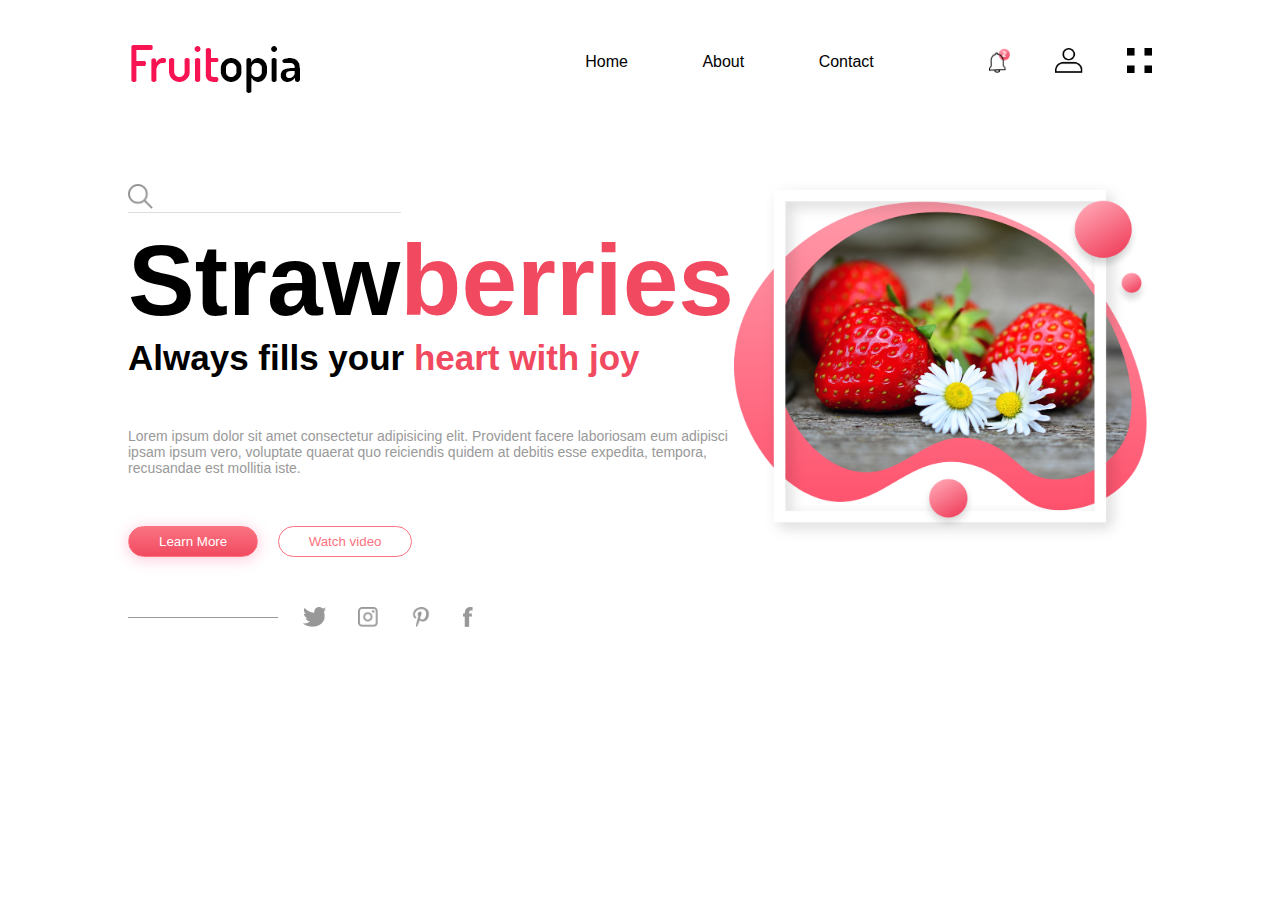
<file: Fruitopia/index.html>
<!DOCTYPE html>
<html lang="pt-BR">
  <head>
    <meta charset="UTF-8" />
    <meta name="viewport" content="width=device-width, initial-scale=1.0" />
    <link rel="preconnect" href="https://fonts.googleapis.com" />
    <link rel="stylesheet" href="css/style.css" />
    <title>Fruitopia Web Design - Easy Tutorials</title>
  </head>
  <body>
    <div class="hero">
      <div class="navbar">
        <img src="img/logo.png" />
        <ul>
          <li><a href="#">Home</a></li>
          <li><a href="#">About</a></li>
          <li><a href="#">Contact</a></li>
        </ul>
        <div class="navbar-icons">
          <img src="img/bell.png" />
          <img src="img/user.png" />
          <img src="img/menu.png" />
        </div>
      </div>
      <div class="banner">
        <div class="left-column">
          <div class="search-box">
            <img src="img/search.png" />
            <input type="text" />
          </div>
          <h1>Straw<span>berries</span></h1>
          <h3>Always fills your <span> heart with joy</span></h3>
          <p>
            Lorem ipsum dolor sit amet consectetur adipisicing elit. Provident
            facere laboriosam eum adipisci ipsam ipsum vero, voluptate quaerat
            quo reiciendis quidem at debitis esse expedita, tempora, recusandae
            est mollitia iste.
          </p>
          <div class="btn">
            <button type="button" class="primary-btn">Learn More</button>
            <button type="button">Watch video</button>
          </div>
          <div class="social-icons">
            <img src="img/twitter.png">
            <img src="img/instagram.png">
            <img src="img/pinterest.png">
            <img src="img/facebook.png">
          </div>
        </div>
        <div class="right-column">
          <img src="img/feature.png" />
        </div>
      </div>
    </div>
  </body>
</html>
</file>
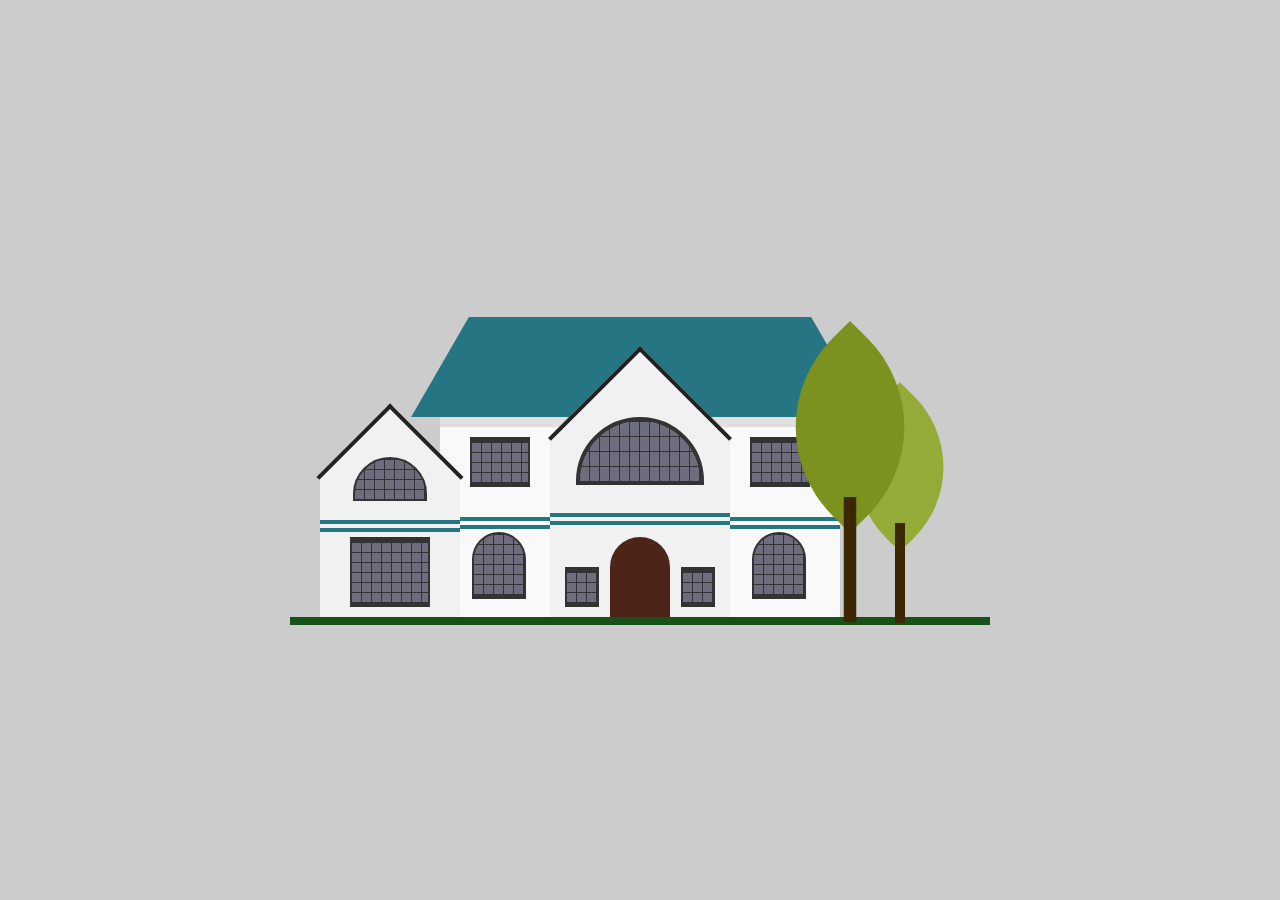
<file: House Drawing/index.html>
<!DOCTYPE html>
<html lang="en">
  <head>
    <meta charset="UTF-8" />
    <meta name="viewport" content="width=device-width, initial-scale=1.0" />
    <title>Document</title>
    <link rel="stylesheet" href="css/style.css" />
  </head>
  <body>
    <div class="house">
      <div class="main">
        <div class="windows_right"></div>
        <div class="windows_left"></div>
        <div class="line adjst"></div>
        <div class="roof"></div>
        <div class="front">
          <div class="line"></div>
          <div class="door"></div>
        </div>
        <div class="side">
          <div class="line"></div>
          <div class="windows"></div>
        </div>
        <div class="tree"></div>
        <div class="tree tree2"></div>
      </div>
    </div>
  </body>
</html>
</file>
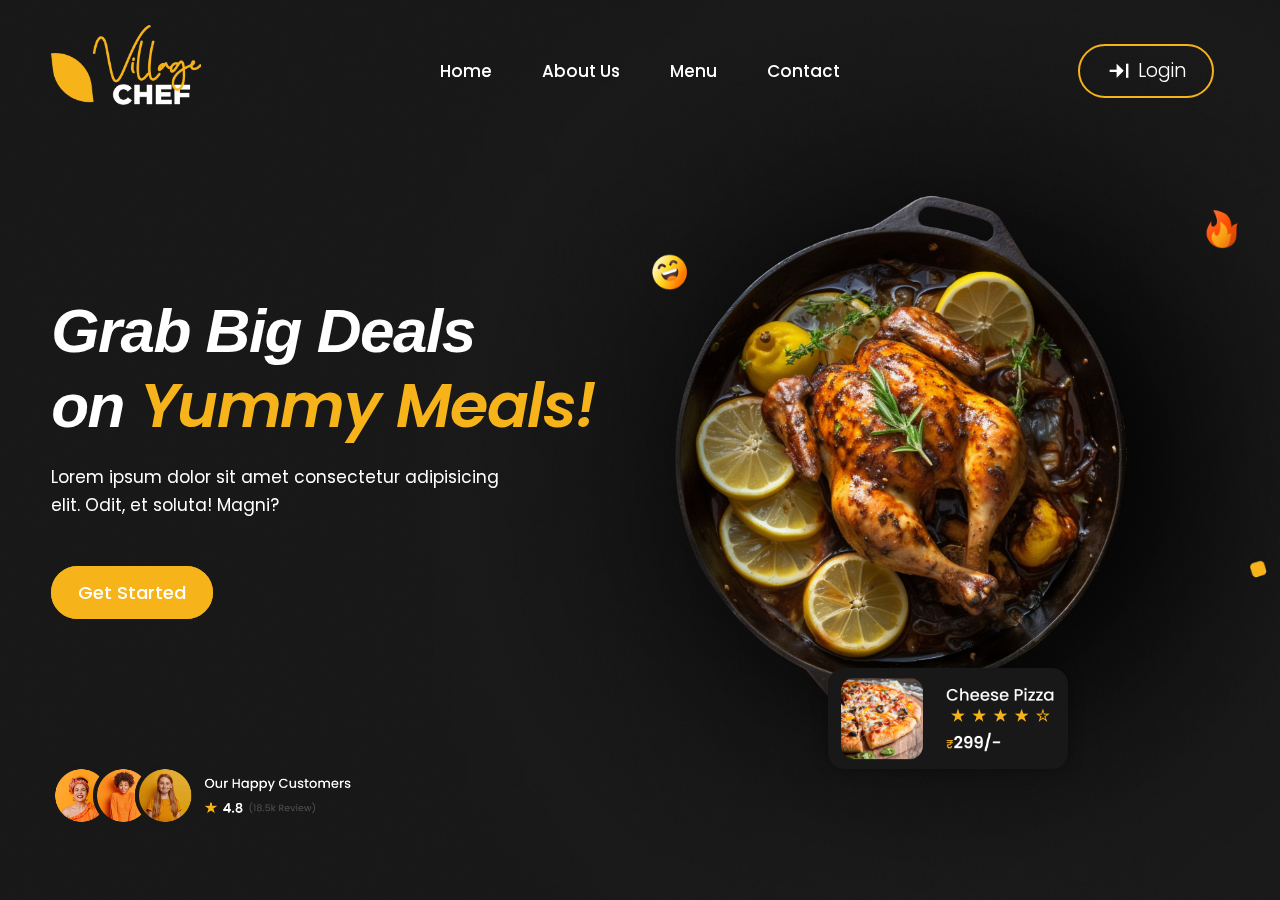
<file: Responsive Animated Website/index.html>
<!DOCTYPE html>
<html lang="pt-BR">
<head>
    <meta charset="UTF-8">
    <meta name="viewport" content="width=device-width, initial-scale=1.0">
    <meta http-equiv="X-UA-Compatible" content="ie=edge">
    <link rel="stylesheet" href="css/style.css">
    <title>New Website Design</title>
    <!--  Google Fonts link -->
    <link rel="preconnect" href="https://fonts.googleapis.com">
    <link rel="preconnect" href="https://fonts.gstatic.com" crossorigin>
    <link href="https://fonts.googleapis.com/css2?family=Poppins:ital,wght@0,100;0,200;0,300;0,400;0,500;0,600;0,700;0,800;0,900;1,100;1,200;1,300;1,400;1,500;1,600;1,700;1,800;1,900&display=swap" rel="stylesheet">
    <!--  BoxIcon Fonts link -->
    <link rel="stylesheet"
    href="https://unpkg.com/boxicons@latest/css/boxicons.min.css">
    <!-- AOS ANIMATION -->
    <link rel="stylesheet" href="https://unpkg.com/aos@next/dist/aos.css" />

</head>
<body>

    <header>
        <a href="#" class="logo"><img src="img/logo (4).png"></a>

        <ul class="navlist">
            <li><a href="#">Home</a></li>
            <li><a href="#">About Us</a></li>
            <li><a href="#">Menu</a></li>
            <li><a href="#">Contact</a></li>
        </ul>

        <div class="right-nav">
            <div class="right-icon">
                <a href="#" class="nv-btn"><i class='bx bxs-arrow-to-right'></i>Login</a>
            </div>
            <div class="bx bx-menu" id="menu-icon"></div>
        </div>
    </header>

    <!-- HOME - SECTION -->
    <section class="home">
        <div class="home-text">
            <h1 data-aos="zoom-in-left" data-aos-duration="1400" data-aos-delay="200">Grab Big Deals <br> on <span>Yummy Meals!</span></h1>
            <p data-aos="fade-right" data-aos-duration="1300">Lorem ipsum dolor sit amet consectetur adipisicing elit. Odit, et soluta! Magni?</p>

            <div class="home-btn" data-aos="flip-down" data-aos-duration="1400" data-aos-delay="200">
                <a href="#">Get Started</a>
            </div>
        </div>

        <div class="home-img" data-aos="zoom-in" data-aos-duration="1400">
            <img src="img/food img.png">
        </div>
    </section>
    
    <div class="down-left">
        <div class="down-img" data-aos="zoom-in" data-aos-duration="1400">
            <img src="img/pizza card.png">
        </div>

        <div class="left-img" data-aos="zoom-in" data-aos-duration="1400">
            <img src="img/happy customer.png">
        </div>
    </div>

    <!-- JAVASCRIPT -->
    <script src="java.js"></script>
</body>
    <!-- AOS ANIAMTION JAVA SCRIPT -->
<script src="https://unpkg.com/aos@next/dist/aos.js"></script>
<script>
  AOS.init({
        offset:1,
  });
</script>
</html>
</file>
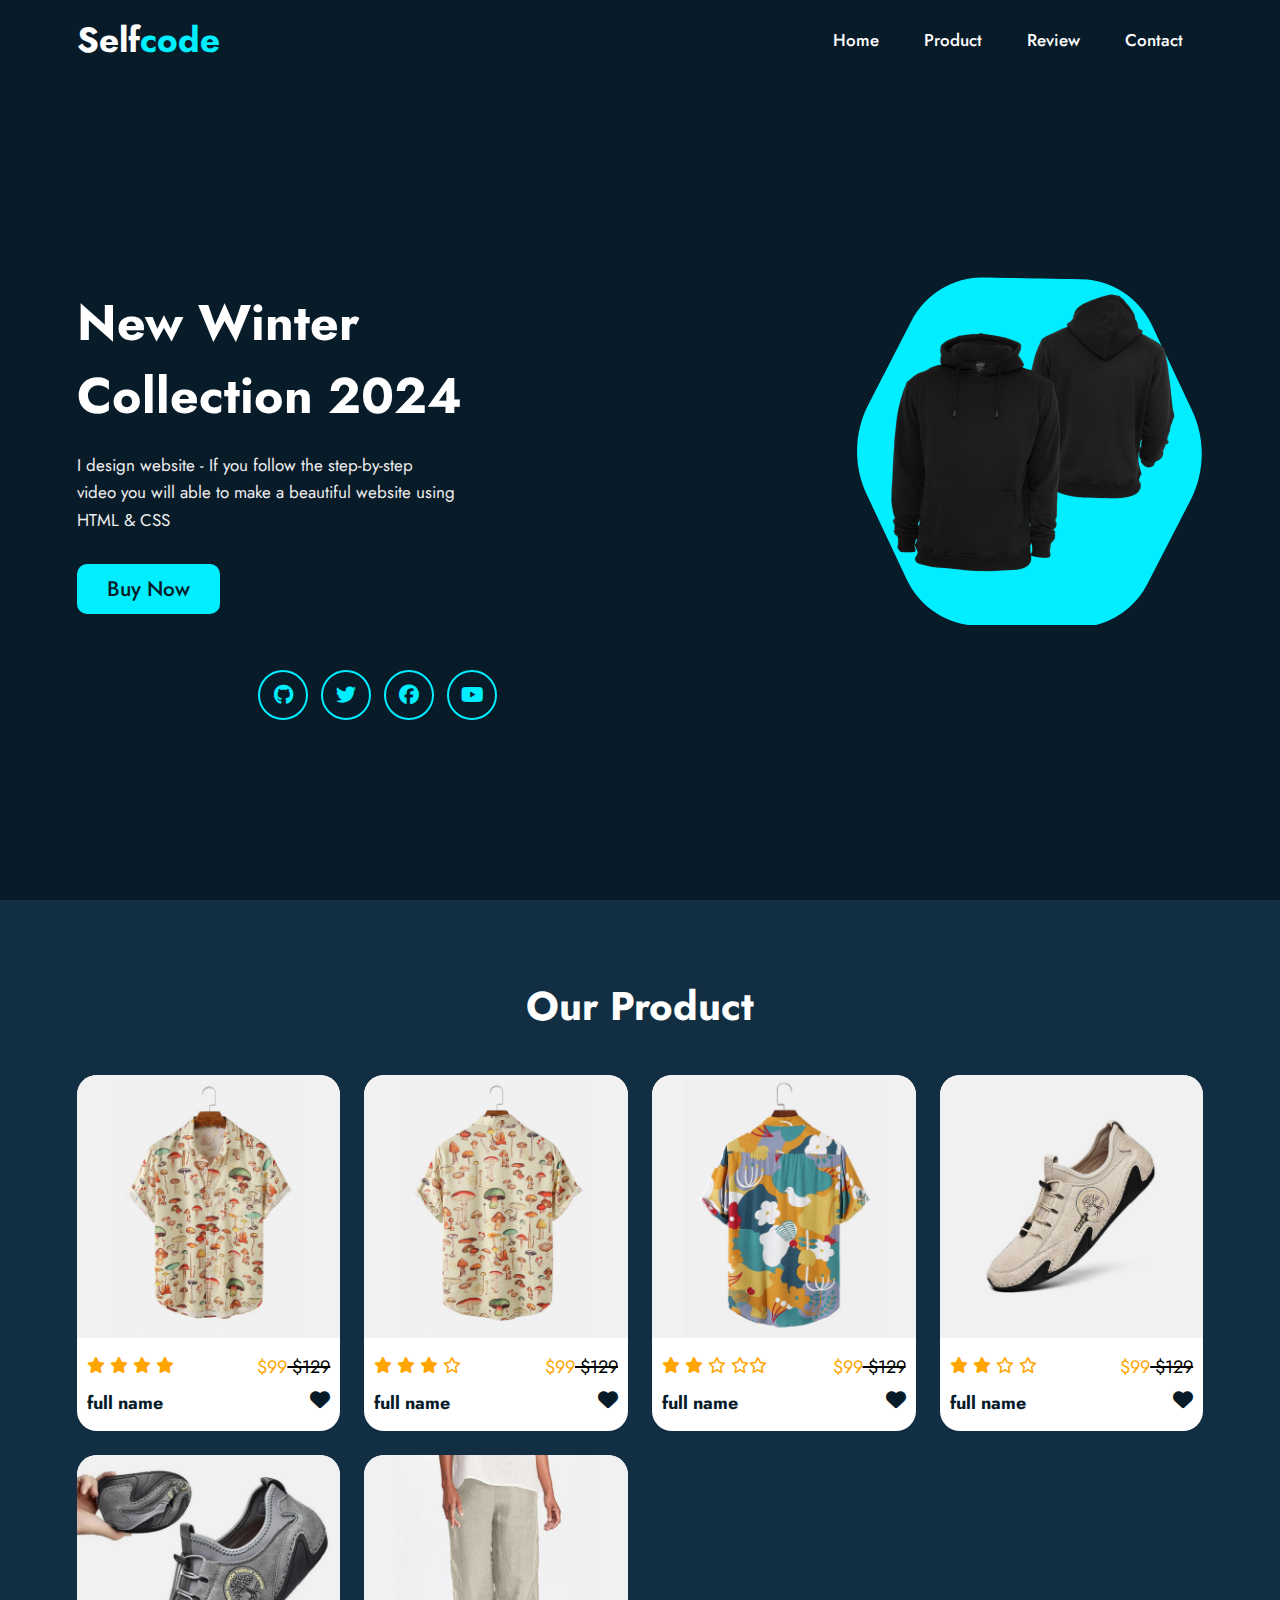
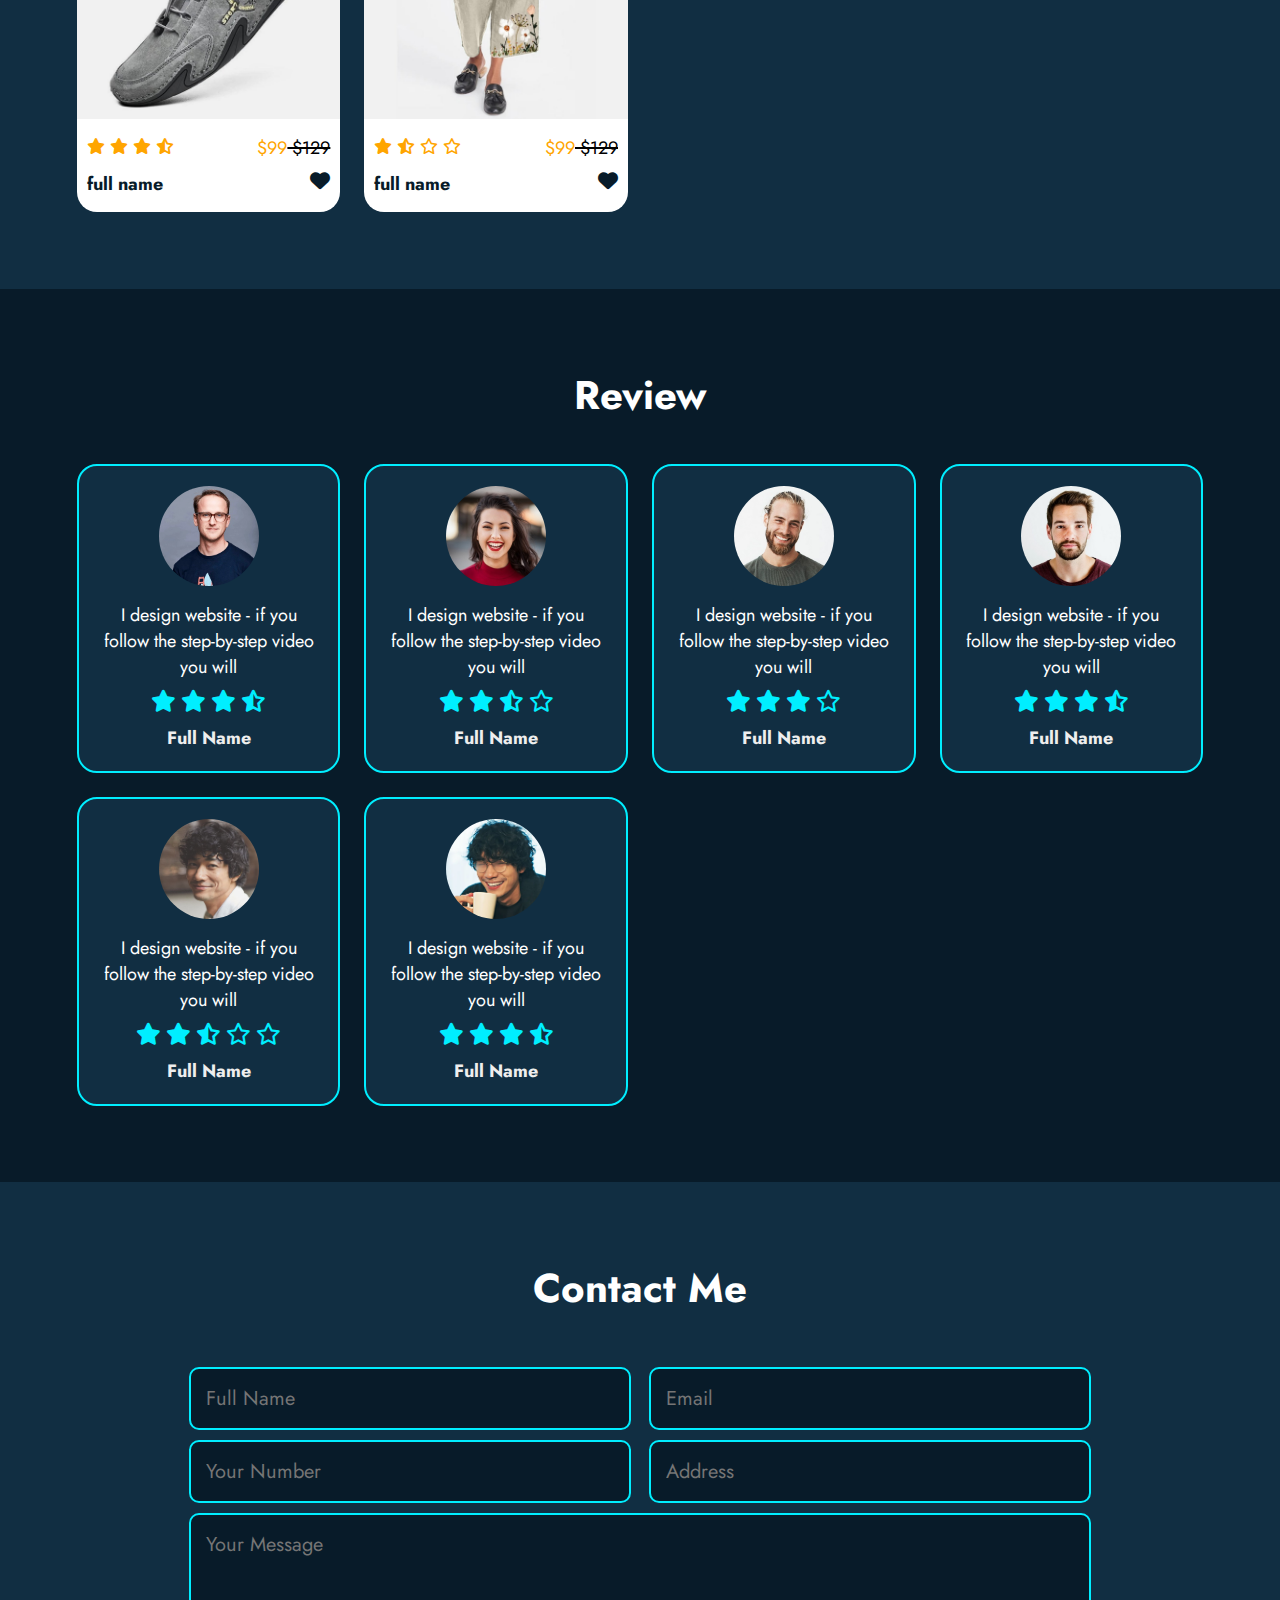
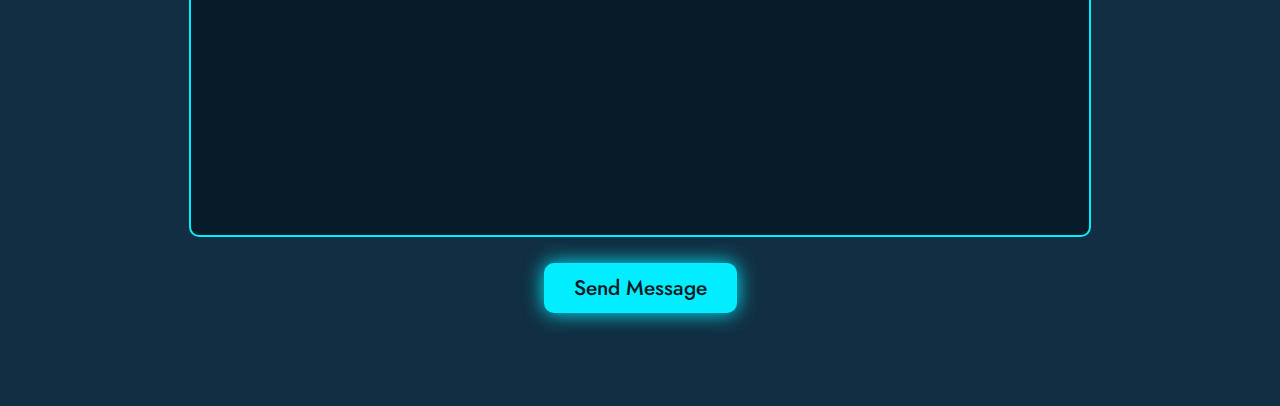
<file: Responsive Ecommerce/index.html>
<!DOCTYPE html>
<html lang="pt-BR">
<head>
    <meta charset="UTF-8">
    <meta name="viewport" content="width=device-width, initial-scale=1.0">
    <meta http-equiv="X-UA-Compatible" content="ie=edge">
    <link rel="stylesheet" href="css/style.css">
    <!-- LINK FONT AWESOME -->
    <link rel="stylesheet" href="https://cdnjs.cloudflare.com/ajax/libs/font-awesome/6.5.2/css/all.min.css">
    <title>Responsive Ecommerce</title>
</head>
<body>
    
    <header>
        <h1 class="logo">self<span>code</span></h1>
        <nav class="navbar">
            <a href="#home">Home</a>
            <a href="#product">Product</a>
            <a href="#review">Review</a>
            <a href="#contact">Contact</a>
        </nav>
        <i class="fa-solid fa-bars"></i>
    </header>


    <!-- SECTION HOME -->
    <section class="home" id="home">
        <div class="home_content">
            <h1>New Winter <br> Collection 2024</h1>
            <p>I design website - If you follow the step-by-step <br>video you will
                able to make a beautiful website using <br> HTML & CSS </p>

                <div class="btn">buy now</div>
                <div class="link">
                    <a href="#"><i class="fa-brands fa-github"></i></a>
                    <a href="#"><i class="fa-brands fa-twitter"></i></a>
                    <a href="#"><i class="fa-brands fa-facebook"></i></a>
                    <a href="#"><i class="fa-brands fa-youtube"></i></a>
                </div>
        </div>
       <img src="img/homeproduct.png" alt="">
    </section>

    <!-- SECTION PRODUCT -->
    <section class="product" id="product">
        <h1 class="heading">our <span>product</span></h1>
        <div class="product_container">
            <div class="product_box">
                <img src="img/product-1.jpg" alt="">
                <div class="product_info">
                    <div class="icon-star">
                        <i class="fa-solid fa-star"></i>
                        <i class="fa-solid fa-star"></i>
                        <i class="fa-solid fa-star"></i>
                        <i class="fa-solid fa-star"></i>
                    </div>
                    <p>$99<span> $129</span></p>
                </div>
                <div class="tittel">
                    <h5>full name</h5>
                    <i class="fa-solid fa-heart"></i>
                </div>
            </div>
            <div class="product_box">
                <img src="img/product-2.jpg" alt="">
                <div class="product_info">
                    <div class="icon-star">
                        <i class="fa-solid fa-star"></i>
                        <i class="fa-solid fa-star"></i>
                        <i class="fa-solid fa-star"></i>
                        <i class="fa-regular fa-star"></i>
                    </div>
                    <p>$99<span> $129</span></p>
                </div>
                <div class="tittel">
                    <h5>full name</h5>
                    <i class="fa-solid fa-heart"></i>
                </div>
            </div>
            <div class="product_box">
                <img src="img/product-3.jpg" alt="">
                <div class="product_info">
                    <div class="icon-star">
                        <i class="fa-solid fa-star"></i>
                        <i class="fa-solid fa-star"></i>
                        <i class="fa-regular fa-star"></i>
                        <i class="fa-regular fa-star"></i><i class="fa-regular fa-star"></i>
                    </div>
                    <p>$99<span> $129</span></p>
                </div>
                <div class="tittel">
                    <h5>full name</h5>
                    <i class="fa-solid fa-heart"></i>
                </div>
            </div>
            <div class="product_box">
                <img src="img/product-4.jpg" alt="">
                <div class="product_info">
                    <div class="icon-star">
                        <i class="fa-solid fa-star"></i>
                        <i class="fa-solid fa-star"></i>
                        <i class="fa-regular fa-star"></i>
                        <i class="fa-regular fa-star"></i>
                    </div>
                    <p>$99<span> $129</span></p>
                </div>
                <div class="tittel">
                    <h5>full name</h5>
                    <i class="fa-solid fa-heart"></i>
                </div>
            </div>
            <div class="product_box">
                <img src="img/product-5.jpg" alt="">
                <div class="product_info">
                    <div class="icon-star">
                        <i class="fa-solid fa-star"></i>
                        <i class="fa-solid fa-star"></i>
                        <i class="fa-solid fa-star"></i>
                        <i class="fa-solid fa-star-half-stroke"></i>
                    </div>
                    <p>$99<span> $129</span></p>
                </div>
                <div class="tittel">
                    <h5>full name</h5>
                    <i class="fa-solid fa-heart"></i>
                </div>
            </div>
            <div class="product_box">
                <img src="img/product-6.jpg" alt="">
                <div class="product_info">
                    <div class="icon-star">
                        <i class="fa-solid fa-star"></i>
                        <i class="fa-solid fa-star-half-stroke"></i>
                        <i class="fa-regular fa-star"></i>
                        <i class="fa-regular fa-star"></i>
                    </div>
                    <p>$99<span> $129</span></p>
                </div>
                <div class="tittel">
                    <h5>full name</h5>
                    <i class="fa-solid fa-heart"></i>
                </div>
            </div>
        </div>
    </section>

    <!-- SECTION REVIEW -->
    <section class="review" id="#review">
        <h1 class="heading">Review</h1>
        <div class="review_container">
            <div class="review_box">
                <img src="img/client-1.jpg" alt="">
                <div class="review_info">
                    <p>I design website - if you follow the step-by-step video you will</p>
                    <div class="icon-star">
                        <i class="fa-solid fa-star"></i>
                        <i class="fa-solid fa-star"></i>
                        <i class="fa-solid fa-star"></i>
                        <i class="fa-solid fa-star-half-stroke"></i>    
                </div>
                <h4>Full Name</h4>
            </div>
        </div>
            <div class="review_box">
                <img src="img/client-2.jpg" alt="">
                <div class="review_info">
                    <p>I design website - if you follow the step-by-step video you will</p>
                    <div class="icon-star">
                        <i class="fa-solid fa-star"></i>
                        <i class="fa-solid fa-star"></i>
                        <i class="fa-solid fa-star-half-stroke"></i>
                        <i class="fa-regular fa-star"></i>        
                </div>
                <h4>Full Name</h4>
            </div>
        </div>
            <div class="review_box">
                <img src="img/client-3.jpg" alt="">
                <div class="review_info">
                    <p>I design website - if you follow the step-by-step video you will</p>
                    <div class="icon-star">
                        <i class="fa-solid fa-star"></i>
                        <i class="fa-solid fa-star"></i>
                        <i class="fa-solid fa-star"></i>
                        <i class="fa-regular fa-star"></i>    
                </div>
                <h4>Full Name</h4>
            </div>
        </div>
            <div class="review_box">
                <img src="img/client-4.jpg" alt="">
                <div class="review_info">
                    <p>I design website - if you follow the step-by-step video you will</p>
                    <div class="icon-star">
                        <i class="fa-solid fa-star"></i>
                        <i class="fa-solid fa-star"></i>
                        <i class="fa-solid fa-star"></i>
                        <i class="fa-solid fa-star-half-stroke"></i>    
                </div>
                <h4>Full Name</h4>
            </div>
        </div>
            <div class="review_box">
                <img src="img/clien5.jpg" alt="">
                <div class="review_info">
                    <p>I design website - if you follow the step-by-step video you will</p>
                    <div class="icon-star">
                        <i class="fa-solid fa-star"></i>
                        <i class="fa-solid fa-star"></i>
                        <i class="fa-solid fa-star-half-stroke"></i>    
                        <i class="fa-regular fa-star"></i>
                        <i class="fa-regular fa-star"></i>
                    </div>
                <h4>Full Name</h4>
            </div>
        </div>
            <div class="review_box">
                <img src="img/clien6.jpg" alt="">
                <div class="review_info">
                    <p>I design website - if you follow the step-by-step video you will</p>
                    <div class="icon-star">
                        <i class="fa-solid fa-star"></i>
                        <i class="fa-solid fa-star"></i>
                        <i class="fa-solid fa-star"></i>
                        <i class="fa-solid fa-star-half-stroke"></i>    
                </div>
                <h4>Full Name</h4>
            </div>
        </div>
    </section>

    <!-- SECTION CONTACT US -->
    <section class="contact" id="contact">
        <h1 class="heading">Contact <span>me</span></h1>
        <form action="#">
            <div class="input-box">
                <input type="text" placeholder="Full Name">
                <input type="email" placeholder="Email">
            </div>
            <div class="input-box">
                <input type="number" placeholder="Your number">
                <input type="email" placeholder="Address">
            </div>
            <textarea name="" id="" cols="30" rows="10" placeholder="Your message"></textarea>
            <div class="btn">send message</div>
        </form>
    </section>


    <!-- JAVASCRIPT -->
    <script>
        let navbar = document.querySelector(".navbar");
        let icon = document.querySelector(".fa-bars");

        icon.onclick = () =>{
            navbar.classList.toggle("active")
        }
    </script>

</body>
</html>
</file>
<file: Fruitopia/css/style.css>
*{
    margin: 0;
    padding: 0;
    font-family: 'Dosis', sans-serif;
}
.hero{
    width: 80%;
    margin: auto;
}
.navbar{
    margin: 30px auto;
    display: flex;
    align-items: center;
}
ul{
    flex: 1;
    text-align: right;
}
ul li{
    display: inline-block;
    list-style: none;
    margin: 0 25px;
}
ul li a{
    text-decoration: none;
    color: #000;
    padding: 0 10px;
    position: relative;
}
ul li a::after{
    content: '';
    width: 0%;
    height: 10px;
    background: #f14a60;
    position: absolute;
    left: 50%;
    transform: translateX(-50%);
    top: -55px;
    transition: 0.5s;
}
ul li a:hover::after{
    width: 100%;
}
.navbar-icons img{
    height: 25px;
    margin-left: 40px;
    cursor: pointer;
}
.navbar-icons{
    margin-left: 40px;
}
.banner{
    display: flex;
    margin-top: 80px;
}
.left-column, .right-column{
    flex-basis: 50%;
}
.right-column img{
   width: 100%; 
}
.search-box{
    width: 45%;
    display: flex;
    padding-bottom: 3px;
    border-bottom: 1px solid #ddd;
    margin: 10px 0;
}
.search-box img{
    height: 25px;
    width: 25px;
    cursor: pointer;
}
.search-box input{
    width: 100%;
    margin-left: 15px;
    font-size: 17px;
    border: 0;
    outline: none;
}
.left-column h1{
    font-size: 100px;
}
.left-column h3{
    font-size: 35px;
}
span{
    color: #f14a60;
}
.left-column p{
    font-size: 14px;
    color: #999;
    margin: 50px 0;
}
.btn button{
    padding: 7px 30px;
    margin-right: 15px;
    outline: none;
    border: 1px solid #fb7381;
    border-radius: 20px;
    cursor: pointer;
    color: #fb7381;
    background: transparent;
}
.btn .primary-btn{
    background: linear-gradient(#fb7381, #f14a60);
    box-shadow: 0 2px 15px rgba(248, 38, 103, 0.26);
    color: #fff;
}
.btn{
    margin-bottom: 50px;
}
.social-icons{
    width: 200px;
    text-align: center;
    opacity: 0.4;
    position: relative;
    margin-left: 160px;
}
.social-icons img{
    height: 20px;
    margin: 0 14px;
}
.social-icons::after{
    content: '';
    width: 150px;
    height: 1px;
    background: #000;
    position: absolute;
    left: -160px;
    top: 10px;
}
</file>
<file: House Drawing/css/style.css>
* {
  margin: 0;
  padding: 0;
  box-sizing: border-box;
}

body {
  display: flex;
  justify-content: center;
  align-items: center;
  min-height: 100vh;
  overflow: hidden;
  background: #ccc;
}

.house {
  position: relative;
  width: 700px;
  height: 350px;
  border-bottom: 8px solid #175117;
}

.main {
  position: absolute;
  bottom: 0;
  left: 50%;
  transform: translateX(-50%);
  width: 400px;
  height: 200px;
  background: #f9f9f9;
}

.main::before {
  content: "";
  position: absolute;
  top: 0;
  left: 0;
  width: 100%;
  height: 10px;
  background: rgba(0, 0, 0, 0.1);
}

.roof {
  position: absolute;
  top: -100px;
  height: 100px;
  width: 100%;
}

.roof::before {
  content: "";
  position: absolute;
  top: 0;
  left: 0;
  width: 60%;
  height: 100%;
  background: #257582;
  transform: skewX(330deg);
}

.roof::after {
  content: "";
  position: absolute;
  top: 0;
  right: 0;
  width: 60%;
  height: 100%;
  background: #257582;
  transform: skewX(30deg);
}

.front {
  position: absolute;
  bottom: 0;
  left: 50%;
  transform: translateX(-50%);
  width: 180px;
  height: 180px;
  background: #f1f1f1;
}

.front::before {
  content: "";
  position: absolute;
  left: 50%;
  top: -64px;
  width: 126px;
  height: 126px;
  background: #f1f1f1;
  transform: translateX(-50%) rotate(45deg);
  border-top: 4px solid #222;
  border-left: 4px solid #222;
}

.front::after {
  content: "";
  position: absolute;
  top: -20px;
  left: 50%;
  transform: translateX(-50%);
  width: 120px;
  height: 60px;
  background: #333;
  background-image: linear-gradient(
      to right,
      transparent 10%,
      transparent 90%,
      #333 90%
    ),
    linear-gradient(to bottom, transparent 10%, #6d6d7d 10%);
  background-size: 10px 15px;
  border-top-left-radius: 100px;
  border-top-right-radius: 100px;
  border: 4px solid #333;
}

.door {
  position: absolute;
  bottom: 0;
  left: 50%;
  transform: translateX(-50%);
  width: 60px;
  height: 80px;
  background: #4d2418;
  border-top-left-radius: 60px;
  border-top-right-radius: 60px;
}

.door::before {
  content: "";
  position: absolute;
  top: 30px;
  left: -45px;
  width: 30px;
  height: 30px;
  background: #333;
  background-image: linear-gradient(
      to right,
      transparent 10%,
      transparent 90%,
      #333 90%
    ),
    linear-gradient(to bottom, transparent 10%, #6d6d7d 10%);
  background-size: 10px 10px;
  border: 2px solid #333;
  border-top: 5px solid #333;
  border-bottom: 5px solid #333;
}

.door::after {
  content: "";
  position: absolute;
  top: 30px;
  right: -45px;
  width: 30px;
  height: 30px;
  background: #333;
  background-image: linear-gradient(
      to right,
      transparent 10%,
      transparent 90%,
      #333 90%
    ),
    linear-gradient(to bottom, transparent 10%, #6d6d7d 10%);
  background-size: 10px 10px;
  border: 2px solid #333;
  border-top: 5px solid #333;
  border-bottom: 5px solid #333;
}

.line {
  position: absolute;
  top: 42%;
  width: 100%;
  height: 12px;
  border-top: 4px solid #257582;
  border-bottom: 4px solid #257582;
}

.adjst {
  top: 50%;
}

.windows_right {
  position: absolute;
  top: 20px;
  right: 30px;
  width: 60px;
  height: 50px;
  background: #333;
  background-image: linear-gradient(
      to right,
      transparent 10%,
      transparent 90%,
      #333 90%
    ),
    linear-gradient(to bottom, transparent 10%, #6d6d7d 10%);
  background-size: 10px 10px;
  border: 2px solid #333;
  border-top: 5px solid #333;
  border-bottom: 5px solid #333;
}

.windows_right::before {
  content: "";
  position: absolute;
  top: 90px;

  width: 50px;
  height: 60px;
  background: #333;
  background-image: linear-gradient(
      to right,
      transparent 10%,
      transparent 90%,
      #333 90%
    ),
    linear-gradient(to bottom, transparent 10%, #6d6d7d 10%);
  background-size: 10px 10px;
  border: 2px solid #333;
  border-bottom: 5px solid #333;
  border-top-left-radius: 60px;
  border-top-right-radius: 60px;
}

.windows_left {
  position: absolute;
  top: 20px;
  left: 30px;
  width: 60px;
  height: 50px;
  background: #333;
  background-image: linear-gradient(
      to right,
      transparent 10%,
      transparent 90%,
      #333 90%
    ),
    linear-gradient(to bottom, transparent 10%, #6d6d7d 10%);
  background-size: 10px 10px;
  border: 2px solid #333;
  border-top: 5px solid #333;
  border-bottom: 5px solid #333;
}

.windows_left::before {
  content: "";
  position: absolute;
  top: 90px;

  width: 50px;
  height: 60px;
  background: #333;
  background-image: linear-gradient(
      to right,
      transparent 10%,
      transparent 90%,
      #333 90%
    ),
    linear-gradient(to bottom, transparent 10%, #6d6d7d 10%);
  background-size: 10px 10px;
  border: 2px solid #333;
  border-bottom: 5px solid #333;
  border-top-left-radius: 60px;
  border-top-right-radius: 60px;
}

.side {
  position: absolute;
  bottom: 0;
  left: -120px;
  width: 140px;
  height: 140px;
  background: #f1f1f1;
}

.side::before {
  content: "";
  position: absolute;
  top: -52px;
  left: 50%;
  width: 100px;
  height: 100px;
  background: #f1f1f1;
  transform: translateX(-50%) rotate(45deg);
  border-top: 4px solid #222;
  border-left: 4px solid #222;
}

.side::after {
  content: "";
  position: absolute;
  top: -20px;
  left: 50%;
  transform: translateX(-50%);
  width: 70px;
  height: 40px;
  background: #333;
  background-image: linear-gradient(
      to right,
      transparent 10%,
      transparent 90%,
      #333 90%
    ),
    linear-gradient(to bottom, transparent 10%, #6d6d7d 10%);
  background-size: 10px 10px;
  border: 2px solid #333;
  border-top-left-radius: 60px;
  border-top-right-radius: 60px;
}

.side .line {
  transform: translateY(-16px);
}

.windows {
  position: absolute;
  top: 60px;
  left: 30px;
  width: 80px;
  height: 70px;
  background: #333;
  background-image: linear-gradient(
      to right,
      transparent 10%,
      transparent 90%,
      #333 90%
    ),
    linear-gradient(to bottom, transparent 10%, #6d6d7d 10%);
  background-size: 10px 10px;
  border: 2px solid #333;
  border-top: 5px solid #333;
  border-bottom: 5px solid #333;
}

.tree {
  position: absolute;
  top: -10px;
  right: -120px;
  width: 120px;
  height: 120px;
  background: #94ab38;
  border-top-left-radius: 100px;
  border-bottom-right-radius: 100px;
  transform: rotate(315deg);
}

.tree::before {
  content: "";
  position: absolute;
  top: 85px;
  left: -20px;
  width: 10px;
  height: 100px;
  background: #3c2703;
  transform: rotate(45deg);
}

.tree2 {
  top: -50px;
  right: -70px;
  background: #7b921f;
  transform: rotate(315deg) scale(1.25);
}
</file>
<file: Responsive Animated Website/css/style.css>
* {
    margin: 0;
    padding: 0;
    box-sizing: border-box;
    font-family: "Poppins", sans-serif;
    list-style: none;
    text-decoration: none;
}
/* body {
    background-color: #181818;
} */
header {
    position: fixed;
    width: 100%;
    top: 0;
    right: 0;
    z-index: 10001;
    display: flex;
    align-items: center;
    justify-content: space-between;
    padding: 25px 12%;
}
.logo img {
    width: 150px;
    height: auto;
}
.navlist {
    display: flex;
    align-items: center;
}
.navlist a {
    color: #fff;
    font-size: 17px;
    font-weight: 500;
    text-transform: capitalize;
    padding: 10px 25px;
    transition: all 0.42s;
}
.navlist a:hover {
    color: #F7B41A;
}
.right-nav {
    display: flex;
    align-items: center;
}
#menu-icon {
    color: #fff;
    font-size: 35px;
    z-index: 10001;
    cursor: pointer;
    display: none;
}
.nv-btn {
    display: flex;
    align-items: center;
}
.nv-btn i {
    color: #fff;
    font-size: 28px;
    margin-right: 5px;
    transition: all 0.42s;
}
.nv-btn i:hover {
    color: #000;
}
.right-icon a {
    color: #fff;
    font-size: 19px;
    text-transform: capitalize;
    font-weight: 300;
    padding: 10px 25px 11px 25px;
    border: 2px solid #F7B41A;
    border-radius: 30px;
    margin-right: 15px;
    transition: all 0.42s;
}
.right-icon a:hover {
    background-color: #F7B41A;
    color: #000;
}

/* HOME SECTION */
section {
    padding: 60px 12%;
}
.home {
    position: relative;
    width: 100%;
    height: 100vh;
    background-image: url(../img/home-img.png);
    background-position: center;
    background-size: cover;
    display: grid;
    grid-template-columns: repeat(2,1fr);
    align-items: center;
    gap: 2rem;
}
.home-img img{
    position: relative;
    width: 480px;
    height: auto;
    padding-top: 30px;
}
.home-text h1 {
    color: #fff;
    font-size: 62px;
    font-weight: 600;
    font-style: italic;
    line-height: 1.2;
    letter-spacing: -1.5px;
    font-family: "Contrail One", sans-serif;
    margin-bottom: 20px;
}
.home-text h1 span {
    color: #F7B41A;
}
.home-text p {
    max-width: 450px;
    color: #fff;
    font-size: 17px;
    font-weight: 400;
    line-height: 28px;
    margin-bottom: 60px;
}
.home-btn a {
    color: #fff;
    font-size: 18px;
    font-weight: 500;
    padding: 12px 25px;
    border: 2px solid #F7B41A;
    border-radius: 30px;
    background: #F7B41A;
    transition: all 0.42s;
}
.home-btn a:hover {
    background: none;
}
.down-img {
    position: absolute;
    top: 72%;
    right: 15%;
}
.down-img img {
    max-width: 100%;
    width: 280px;
    height: auto;
    cursor: pointer;
    transition: all 0.42s;
}
.down-img img:hover {
    filter: brightness(60%);
}
.left-img {
    position: absolute;
    top: 82%;
    left: 12%;
}
.left-img img {
    max-width: 100%;
    width: 300px;
    height: auto;
    cursor: pointer;
}

/* RESPONSIVE DESIGN */
@media(max-width:1475px) {
    header{
        padding: 25px 4%;
        transition: 0.4s;
    }
    section {
        padding: 60px 4%;
        transition: 0.4s;
    }
    .left-img {
        left: 4%;
        top: 85%;
        transition: 0.6s;
    }
}
@media(max-width:1225px) {
    .home-text h1 {
        font-size: 55px;
        line-height: 1.2;
        transition: 0.4s;
    }
    .home-img img {
        width: 450px;
        height: auto;
        object-fit: contain;
        transition: 0.4s;
    }
    .down-img img {
        width: 250px;
        transition: 0.4s;
    }
    .home-text p {
        margin-bottom: 40px;
        transition: 0.4s;
    }
}
@media(max-width:1100px) {
    .home-text h1 {
        font-size: 46px;
        line-height: 1.2;
        transition: 0.4s;
    }
    .home-btn a {
        padding: 10px 20px;
        transition: 0.4s;
    }
    .home-img img {
        width: 400px;
        height: auto;
        object-fit: contain;
        transition: 0.4s;
    }
    .left-img img {
        width: 220px;
        transition: 0.4s;
    }
    .down-left img {
        width: 200px;
        transition: 0.4s;
    }
}
@media(max-width:920px) {
    .home {
        grid-template-columns: 1fr;
        height: auto;
    }
    .home-img {
        text-align: center;
    }
    .down-img img{
        display: none;
    }
    .left-img img {
        display: none;
    }
    .home-text {
        padding-top: 90px;
    }
}
@media(max-width:810px) {
    .home-text h1 {
        font-size: 38px;
        line-height: 1.2;
        transition: 0,4s;
    }
    .home-btn a {
        padding: 10px 20px;
        transition: 0.3s;
    }
    .home-img img {
        width: 300px;
        height: auto;
        object-fit: contain;
        transition: 0.4s;
    }
    .logo img {
        width: 120px;
        height: auto;
    }
}
@media(max-width:940px) {
    #menu-icon {
        display: block;
    }
    .navlist {
        position: absolute;
        top: 0;
        right: 0;
        left: 100%;
        bottom: 0;
        width: 100%;
        height: 100vh;
        padding: 100px 50px;
        display: block;
        flex-direction: column;
        backdrop-filter: blur(30px);
        transition: all 0.42s ease-in-out;
    }
    .navlist a {
        display: block;
        padding: 0;
        margin: 20px 0px;
        font-size: 22px;
    }
    .navlist.open {
        left: 0;
    }
}
</file>
<file: Responsive Ecommerce/css/style.css>
@import url('https://fonts.googleapis.com/css2?family=Jost:ital,wght@0,100..900;1,100..900&display=swap');


* {
    margin: 0;
    padding: 0;
    box-sizing: border-box;
    font-family: 'Jost', sans-serif;
    transition: .4s ease-in-out;
    scroll-behavior: smooth;
    text-decoration: none;
}
:root {
    --bg:#081b29;
    --secondClrBG:#112e42;
    --cl: #0ef;
    --fontClr:#fff;
}

h1, h2, a, ::placeholder {
    text-transform: capitalize;
}

input {
    border: none;
    outline: none;
}

section {
    position: relative;
    padding: 6%;
}
body {
    background-color: var(--bg);
}

header {
    width: 100%;
    background-color: var(--bg);
    position: fixed;
    left: 0;
    right: 0;
    top: 0;
    padding: 15px 6%;
    z-index: 999;
    display: flex;
    justify-content: space-between;
    align-items: center;
}

header .fa-bars {
    font-size: 25px;
    color: #081b29;
    background-color: var(--fontClr);
    padding: 8px 15px;
    border-radius: 10px;
    cursor: pointer;
    display: none;
}

header .logo {
    font-size: 35px;
    font-weight: 700;
    color: var(--fontClr);
}
header .logo span {
    color: var(--cl);
}

header .navbar a {
    font-size: 17px;
    color: var(--fontClr);
    padding: 10px 20px;
    border-radius: 20px;
    font-weight: 500;
}
header .navbar a:hover {
    background-color: var(--cl);
    color: var(--bg);
}

/*  SECTION HOME  */

.home {
    height: 100vh;
    background-color: var(--bg);
    display: flex;
    justify-content: space-between;
    align-items: center;

}
.home .home_content h1 {
    font-size: 50px;
    color: var(--fontClr);
}










.home .home_content p {
    color: #eee;
    font-size: 17px;
    margin: 20px 0 30px;
    line-height: 1.6;
}

.btn {
    display: inline-block;
    padding: 10px 30px;
    background-color: var(--cl);
    color: var(--bg);
    font-size: 21px;
    font-weight: 500;
    text-transform: capitalize;
    border-radius: 10px;
    cursor: pointer;
}
.btn:hover {
    transform: scale(.95);
}

.link {
    position: absolute;
    left: 250px;
    bottom: 180px;
}

.link a {
    position: relative;
    display: inline-flex;
    width: 50px;
    height: 50px;
    border: solid 2px var(--cl);
    justify-content: center;
    align-items: center;
    color: #0ef;
    border-radius: 50%;
    font-size: 20px;
    z-index: 2;
    transition: .3s linear;
    margin-left: 8px;
    overflow: hidden;
}
.link a:hover {
    color: #112e42;
}

.link a::before {
    content:'';
    position: absolute;
    left: 0;
    right: 0;
    top: 0;
    width: 0%;
    height: 100%;
    background-color: #0ef;
    border-radius: 50%;
    transition: .4s linear;
    z-index: -1;
}

.link a:hover::before {
    width: 100%;
}


.home img {
    height: 350px;
}

/*  START PRODUCT  */
.heading {
    text-align: center;
    font-size: 40px;
    color: var(--fontClr);
    margin-bottom: 40px;

}
.product {
    background-color: var(--secondClrBG);
}
.product_container {
    display: grid;
    grid-template-columns: repeat(auto-fill, minmax(250px, 1fr));
    gap: 1.5rem;
}
.product_container .product_box {
    position: relative;
    background-color: var(--fontClr);
    cursor: pointer;
    border-radius: 20px;
    overflow: hidden;
}
.product_container .product_box img {
    width: 100%;
}
.product_container .product_box img:hover {
    transform: scale(1.1);
}
.product_container .product_box .product_info {
    display: flex;
    justify-content: space-between;
    width: 100%;
    padding: 10px;
} 
.product_container .product_box .product_info .icon-star i {
    color: orange;
}
.product_container .product_box .product_info p {
    color: orange;
    font-size: 18px;
}

.product_container .product_box .product_info p span {
    color: #000;
    text-decoration: line-through 2px;
}

.product .product_container .product_box .tittel {
    display: flex;  
    justify-content: space-between;
    padding: 0px 10px 15px;
}
.product .product_container .product_box .tittel h5 {
    font-size: 18px;
    color: #081b29;
}
.product .product_container .product_box .tittel i {
    font-size: 20px;
    color: #081b29;
}

/* SECTION REVIEW */

.review {
    background: var(--bg);
}

.review .review_container {
    display: grid;
    grid-template-columns: repeat(auto-fill, minmax(250px, 1fr));
    gap: 1.5rem;
}
.review .review_container .review_box {
    position: relative;
    cursor: pointer;
    text-align: center;
    background-color: var(--secondClrBG);
    padding: 20px;
    border-radius: 20px;
    border: solid 2px #0ef;
}
.review .review_container .review_box:hover {
    transform: scale(1.1);
}
.review .review_container .review_box img {
    width: 100px;
    height: 100px;
    border-radius: 50%;
}

.review_container .review_box .review_info p {
    color: var(--fontClr);
    font-size: 18px;
    margin: 10px 0;
}
.review_container .review_box .review_info .icon-star i{
    color: var(--cl);
    font-size: 22px;
}
.review_container .review_box .review_info h4 {
    font-size: 18px;
    margin-top: 10px;
    color: #eee;
}

/* SECTION CONTACT */

.contact {
    background-color: var(--secondClrBG);
}

.contact form{
    width: 80%;
    margin: 1rem auto;
    text-align: center;
}

.contact .input-box {
    width: 100%;
    display: flex;
    justify-content: space-between;
    font-weight: wrap;
}

.contact input,
.contact textarea {
    width: 100%;
    background-color: var(--bg);
    padding: 15px;
    margin-top: 10px;
    border-radius: 10px;
    font-size: 20px;
    border: #0ef solid 2px;
    color: var(--fontClr);
}

textarea {
    resize: none;
    outline: none;
}
.contact .input-box input {
    width: 49%;
}
.contact .btn {
    margin-top: 20px;
    box-shadow: 0 0 20px #0ef;
}

/* RESPONSIVE */

@media(max-width:998px) {
    .home img {
        height: 300px;
    }
    .home .home_content h1 {
        font-size: 40px;
    }

    .contact .input-box input {
        width: 100%;
    }
}

@media(max-width:768px) {
    .home {
        text-align: center;
        justify-content: center;
    }
    .home img {
        margin-top: 30px;
    }
    header nav {
        position: absolute;
        top: 100%;
        right: 0;
        left: 0;
        background-color: #081b29;
        padding: 20px;
    }
        header nav a {
            margin-top: 20px;
            display: block;
            text-align: center;
        }
            header .fa-bars {
                display: block;
            }
}
.navbar.active {
    display: none;
}
</file>
